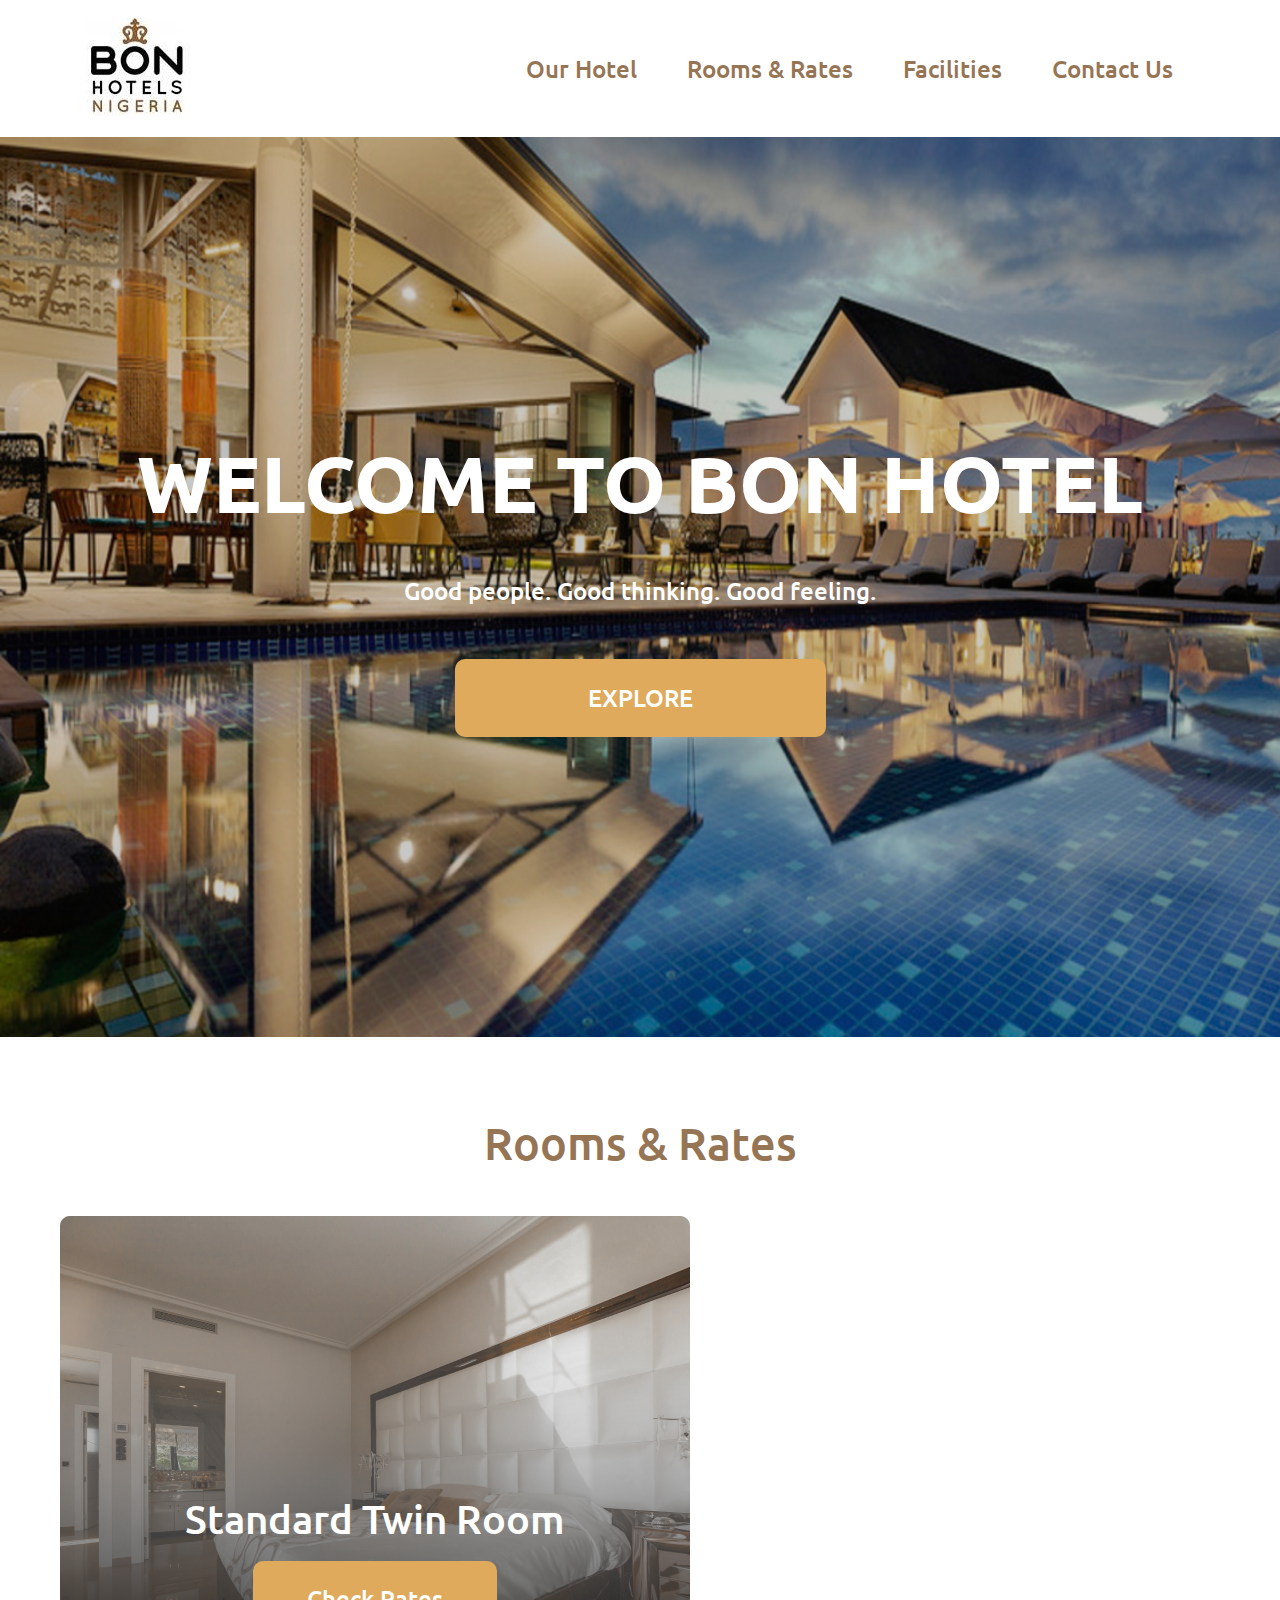
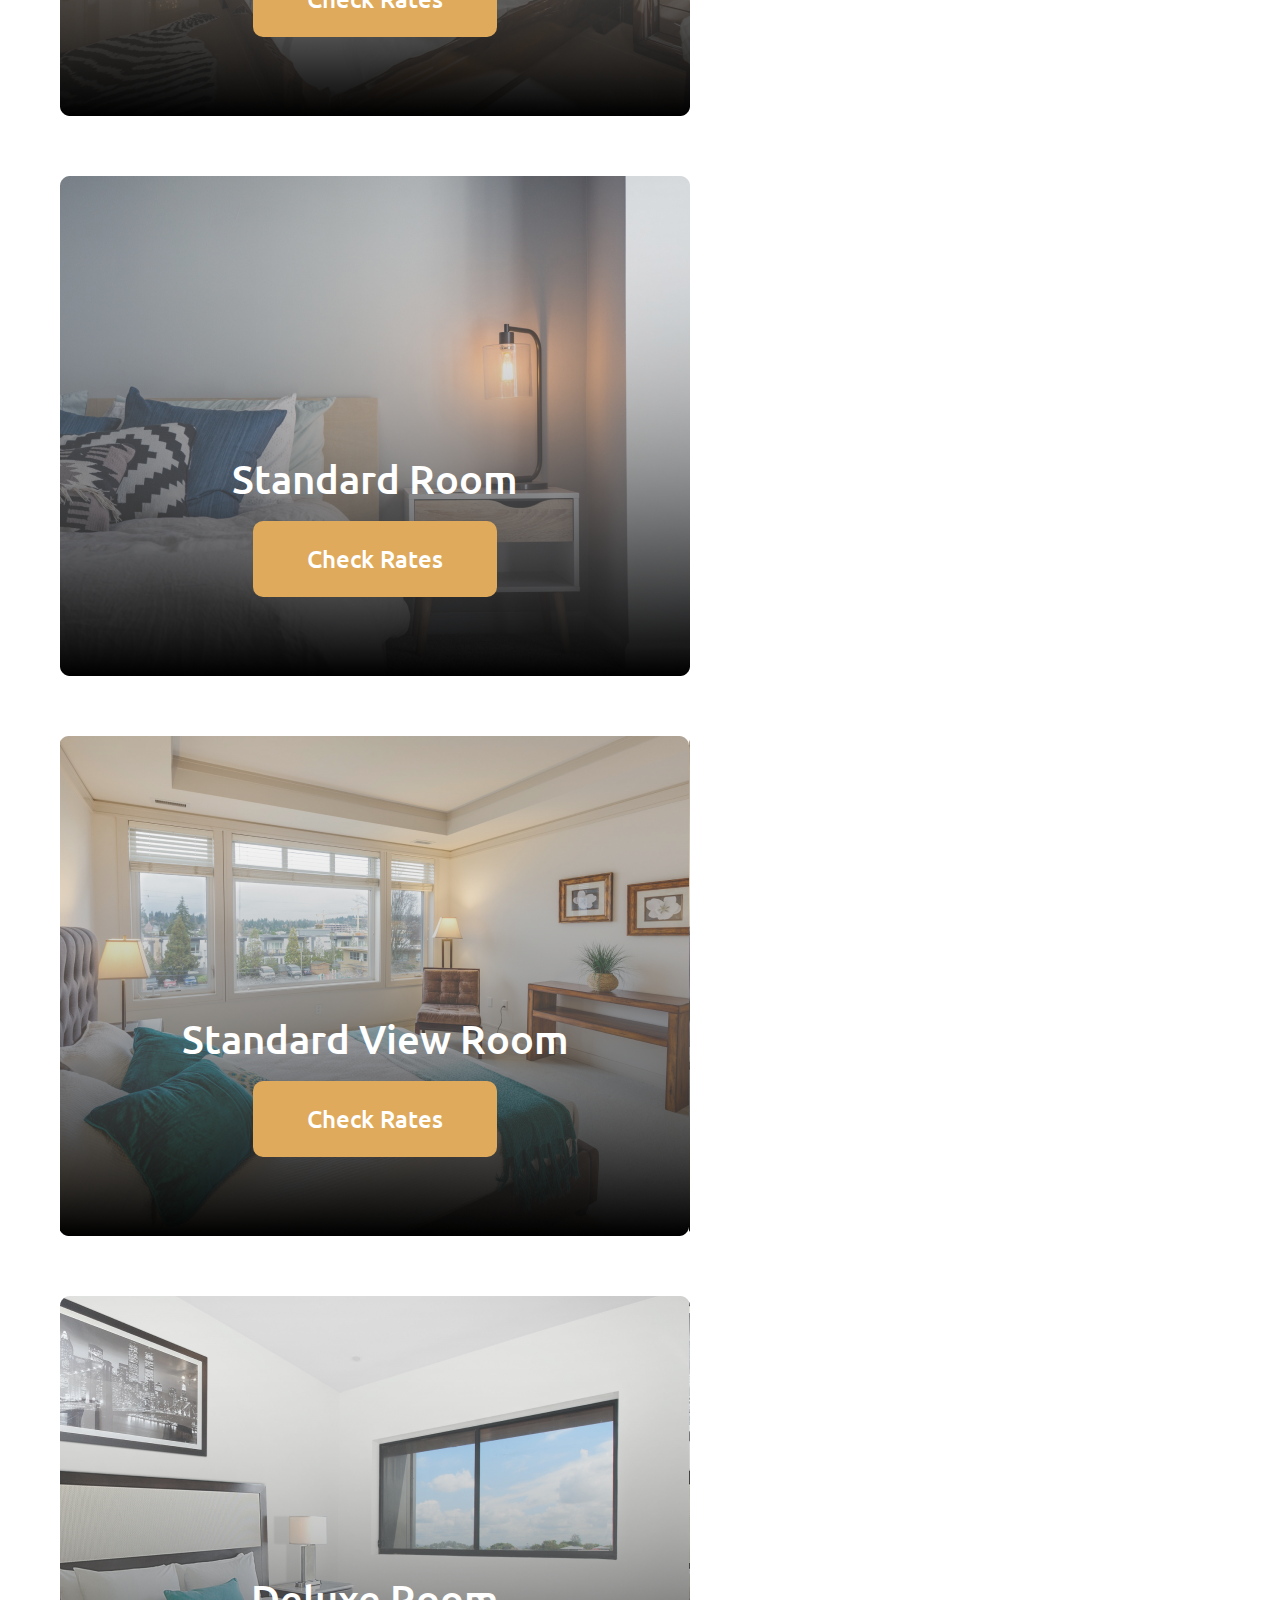
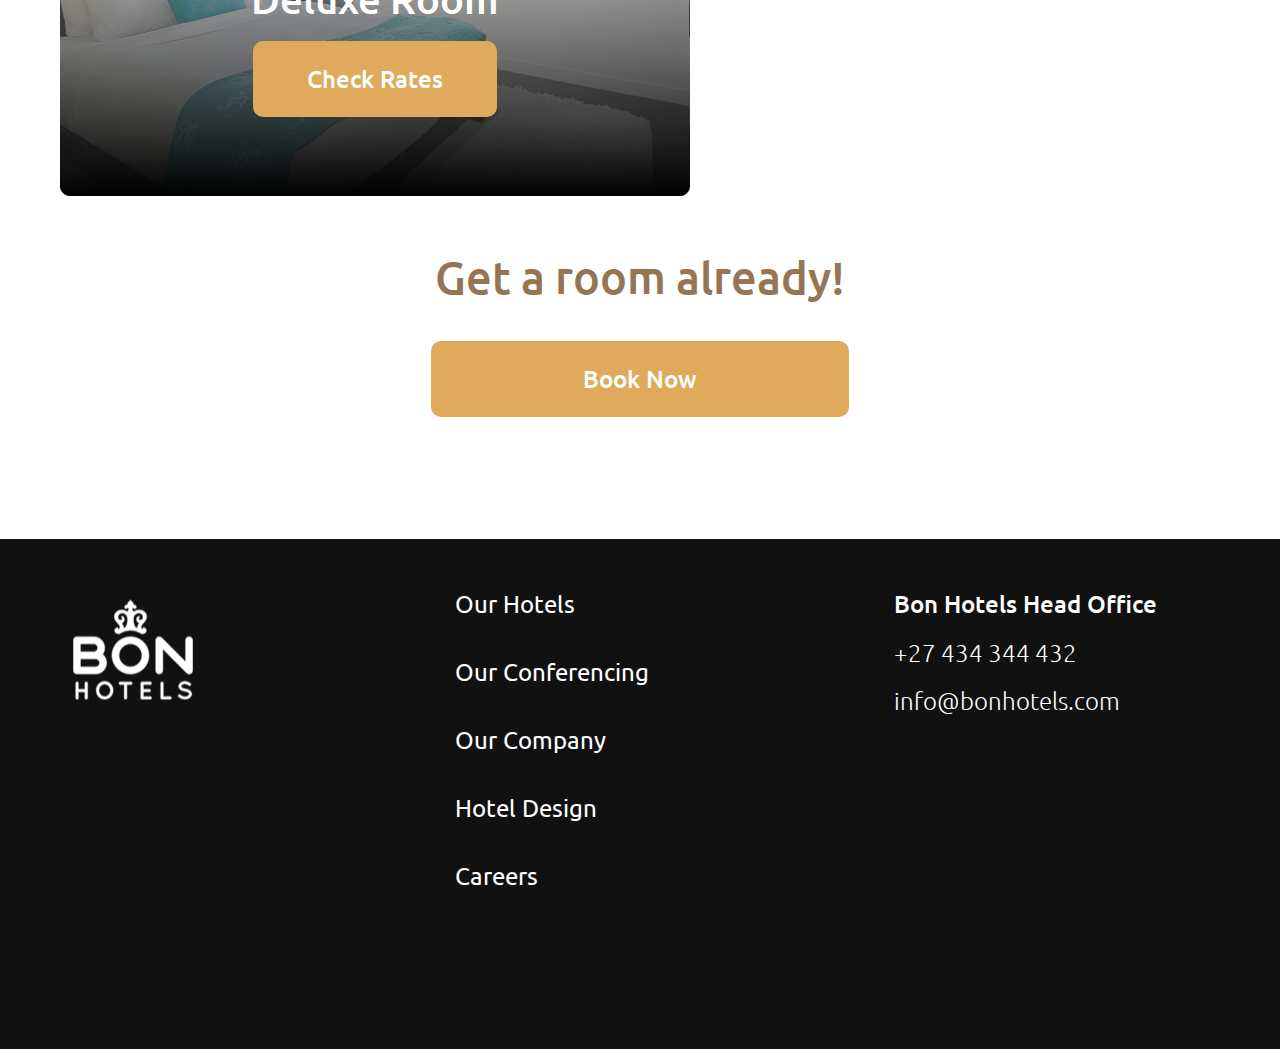
<file: index.html>
<!DOCTYPE html>
<html lang="en">
<head>
    <meta charset="UTF-8">
    <meta name="viewport" content="width=device-width, initial-scale=1.0">
    <link rel="stylesheet" href="style.css">
    <link rel="preconnect" href="https://fonts.googleapis.com">
    <link rel="preconnect" href="https://fonts.gstatic.com" crossorigin>
    <link href="https://fonts.googleapis.com/css2?family=Ubuntu:ital,wght@0,300;0,400;0,500;0,700;1,300;1,400;1,500;1,700&display=swap" rel="stylesheet">
    <title>Bon Hotels</title>
</head>
<body>
    <header>
        <div class="header-container">
            <img src="images/logo.svg" alt="logo">
            <nav class="header-navigation">
                <a href="#">Our Hotel</a>
                <a href="./newspage.html">Rooms & Rates</a>
                <a href="#">Facilities</a>
                <a href="#">Contact Us</a>
            </nav>
        </div>
    </header>
    <section class="first-section">
        <div class="first-section-content">
            <h1 class="title">WELCOME TO BON HOTEL</h1>
            <p class="section-text">Good people. Good thinking. Good feeling.</p>
            <a href="#" class="button">
                EXPLORE
            </a>
        </div>
    </section>
    <section class="second-section">
            <h2 class="second-section-title">Rooms & Rates</h2>
            <div class="cards">
                <div class="card-1">
                    <h3 class="card-title">Standard Twin Room</h3>
                    <div class="card-button">
                        <a href="#">Check Rates</a>
                    </div>
                </div>
                <div class="card-2">
                    <h3 class="card-title">Standard Room</h3>
                    <div class="card-button">
                        <a href="#">Check Rates</a>
                    </div>
                </div>
                <div class="card-3">
                    <h3 class="card-title">Standard View Room</h3>
                    <div class="card-button">
                        <a href="#">Check Rates</a>
                    </div>
                </div>
                <div class="card-4">
                    <h3 class="card-title">Deluxe Room</h3>
                    <div class="card-button">
                        <a href="#">Check Rates</a>
                    </div>
                </div>
            </div>
    </section>
    <section class="third-section">
        <h2 class="third-section-title">Get a room already!</h2>
        <div class="third-section-button">
            <a href="#">Book Now</a>
        </div>
    </section>
    <footer>
        <div class="footer-container">
            <img src="images/footer-logo.png" alt="logo">
            <nav class="footer-navigation">
                <a href="#">Our Hotels</a>
                <a href="#">Our Conferencing</a>
                <a href="#">Our Company</a>
                <a href="#">Hotel Design</a>
                <a href="#">Careers</a>
            </nav>
            <div class="footer-contact-info">
                <p class="contact-text-1">Bon Hotels Head Office</p>
                <p class="contact-text-2">+27 434 344 432</p>
                <p class="contact-text-2">info@bonhotels.com</p>
            </div>
        </div>
    </footer>
</body>
</html>
</file>
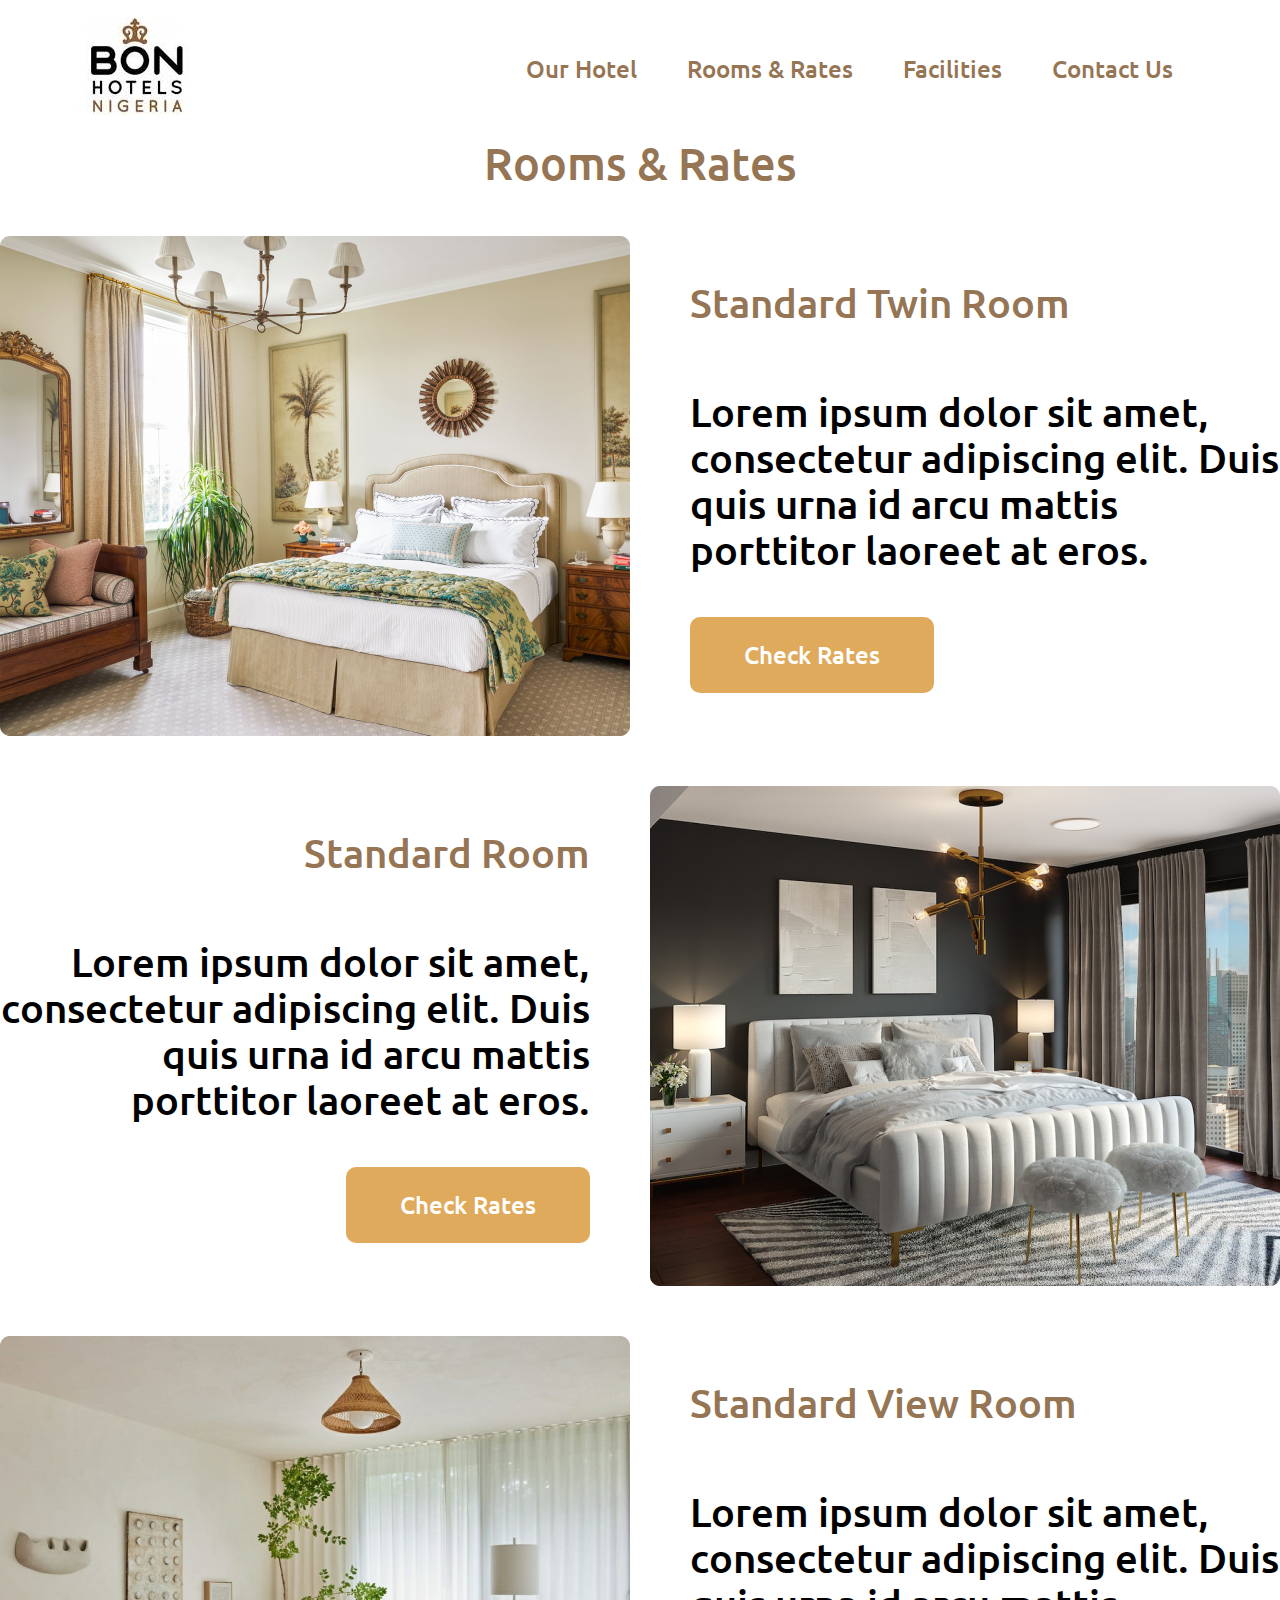
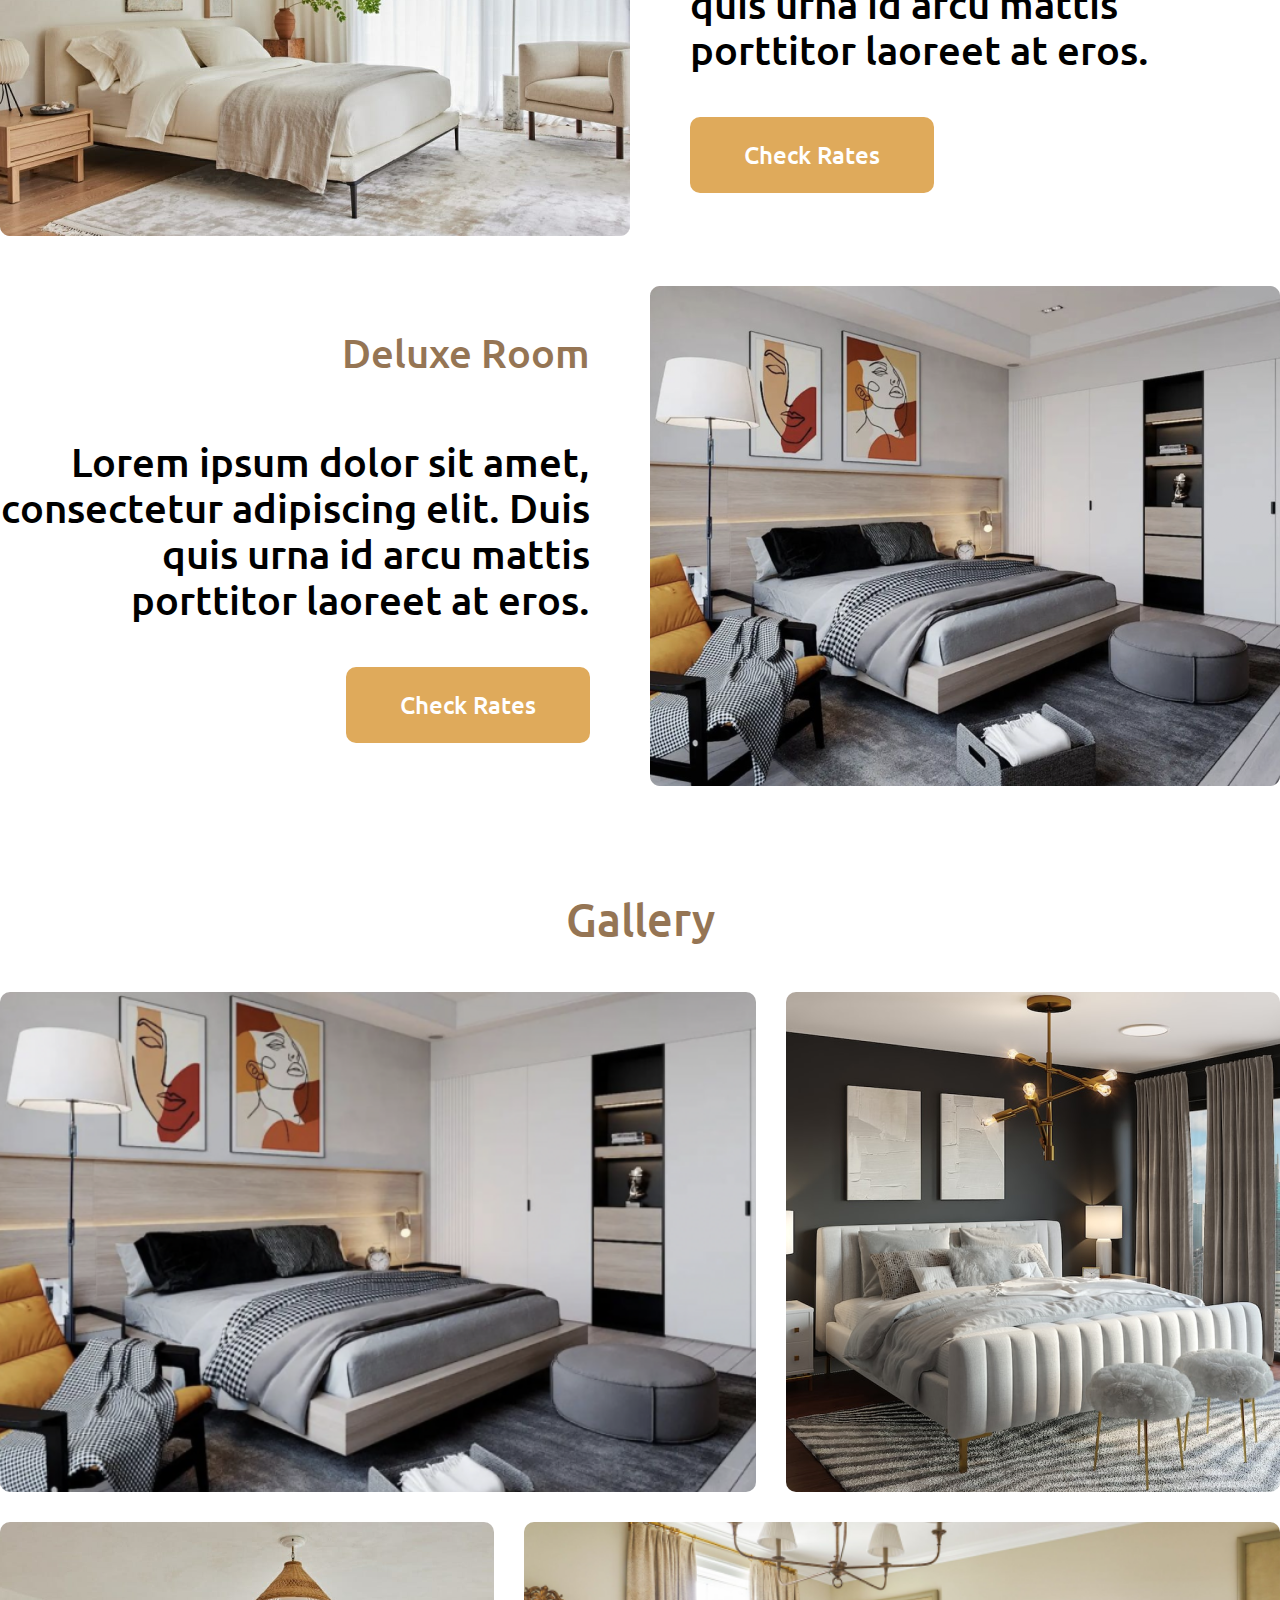
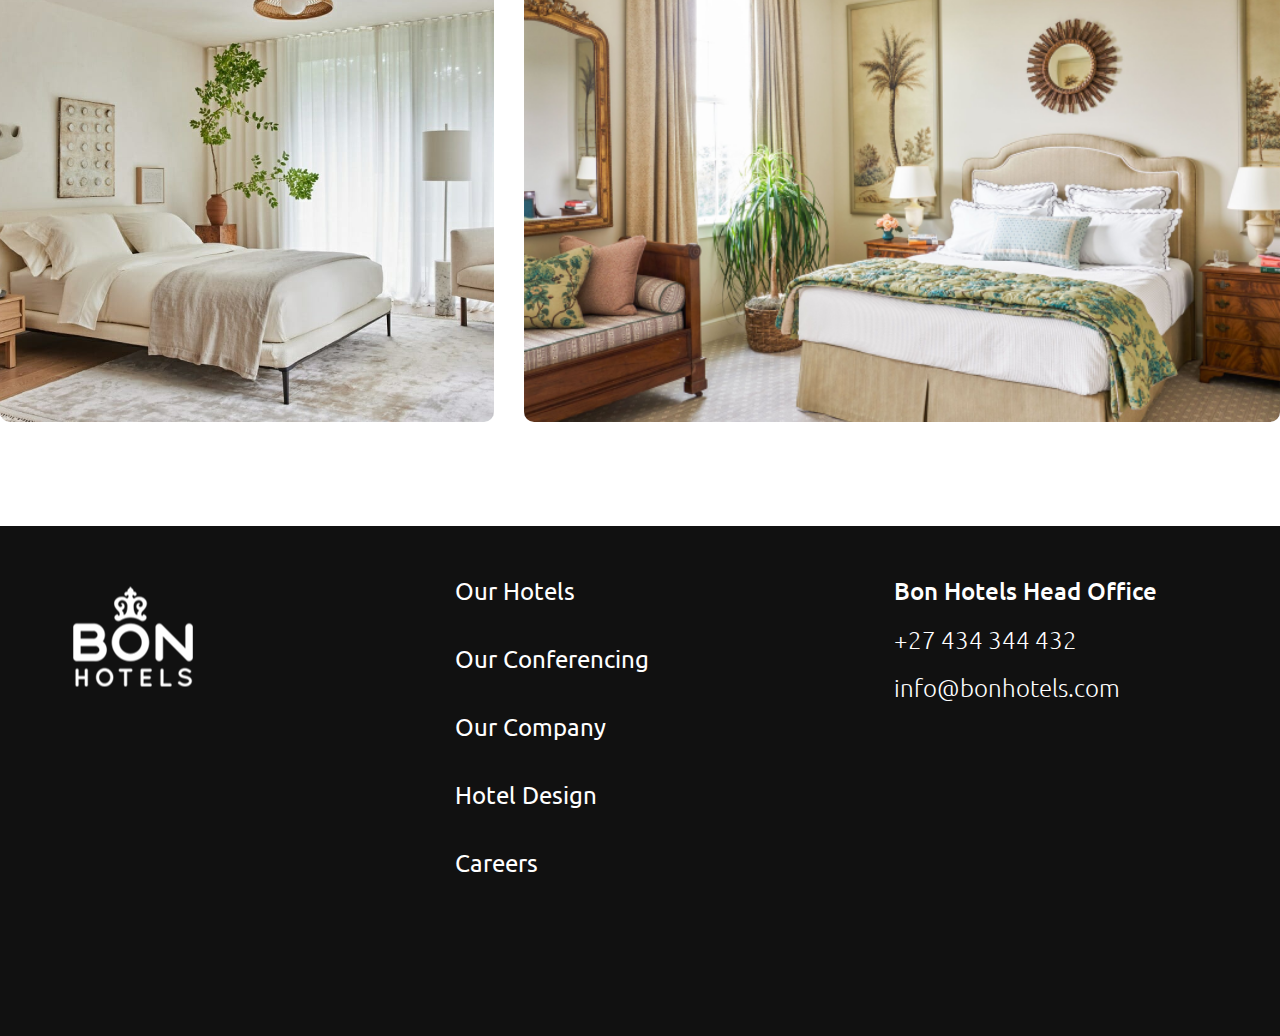
<file: newspage.html>
<!DOCTYPE html>
<html lang="en">
<head>
    <meta charset="UTF-8">
    <meta name="viewport" content="width=device-width, initial-scale=1.0">
    <link rel="stylesheet" href="style.css">
    <link rel="preconnect" href="https://fonts.googleapis.com">
    <link rel="preconnect" href="https://fonts.gstatic.com" crossorigin>
    <link href="https://fonts.googleapis.com/css2?family=Ubuntu:ital,wght@0,300;0,400;0,500;0,700;1,300;1,400;1,500;1,700&display=swap" rel="stylesheet">
    <title>Bon Hotels</title>
</head>
<body>
    <header>
        <div class="header-container">
            <img src="images/logo.svg" alt="logo">
            <nav class="header-navigation">
                <a href="#">Our Hotel</a>
                <a href="#">Rooms & Rates</a>
                <a href="#">Facilities</a>
                <a href="#">Contact Us</a>
            </nav>
        </div>
    </header>
    <section class="second-section">
        <h2 class="second-section-title">Rooms & Rates</h2>    
        <div class="news-cards">
            <div class="newscard">
                <img src="images/rooms-rates-1.png" alt="IMG">
                <div class="newscard-description">
                    <h2 class="card-title">Standard Twin Room</h2>
                    <p class="newscard-title">Lorem ipsum dolor sit amet, consectetur adipiscing elit. Duis quis urna id arcu mattis porttitor laoreet at eros.</p>
                    <div class="card-button">
                        <a href="#">
                            Check Rates
                        </a>
                    </div>
                </div>
            </div>
            <div class="newscard">
                <img src="images/rooms-rates-2.png" alt="IMG">
                <div class="newscard-description">
                    <h2 class="card-title">Standard Room</h2>
                    <p class="newscard-title">Lorem ipsum dolor sit amet, consectetur adipiscing elit. Duis quis urna id arcu mattis porttitor laoreet at eros.</p>
                    <div class="card-button">
                        <a href="#">
                            Check Rates
                        </a>
                    </div>
                </div>
            </div>
            <div class="newscard">
                <img src="images/rooms-rates-3.png" alt="IMG">
                <div class="newscard-description">
                    <h2 class="card-title">Standard View Room</h2>
                    <p class="newscard-title">Lorem ipsum dolor sit amet, consectetur adipiscing elit. Duis quis urna id arcu mattis porttitor laoreet at eros.</p>
                    <div class="card-button">
                        <a href="#">
                            Check Rates
                        </a>
                    </div>
                </div>
            </div>
            <div class="newscard">
                <img src="images/rooms-rates-4.png" alt="IMG">
                <div class="newscard-description">
                    <h2 class="card-title">Deluxe Room</h2>
                    <p class="newscard-title">Lorem ipsum dolor sit amet, consectetur adipiscing elit. Duis quis urna id arcu mattis porttitor laoreet at eros.</p>
                    <div class="card-button">
                        <a href="#">
                            Check Rates
                        </a>
                    </div>
                </div>
            </div>
        </div>
    </section>
    <section class="second-section">
        <h2 class="second-section-title">Gallery</h2>
        <div class="gallery">
            <img src="images/rooms-rates-4.png" alt="img">
            <img src="images/rooms-rates-2.png" alt="img">
            <img src="images/rooms-rates-3.png" alt="img">
            <img src="images/rooms-rates-1.png" alt="img">
        </div>
    </section>
    <footer>
        <div class="footer-container">
            <img src="images/footer-logo.png" alt="logo">
            <nav class="footer-navigation">
                <a href="#">Our Hotels</a>
                <a href="#">Our Conferencing</a>
                <a href="#">Our Company</a>
                <a href="#">Hotel Design</a>
                <a href="#">Careers</a>
            </nav>
            <div class="footer-contact-info">
                <p class="contact-text-1">Bon Hotels Head Office</p>
                <p class="contact-text-2">+27 434 344 432</p>
                <p class="contact-text-2">info@bonhotels.com</p>
            </div>
        </div>
    </footer>
</body>
</html>
</file>
<file: style.css>
* {
    margin: 0;
    padding: 0;
    box-sizing: border-box;
}

.header-container {
    max-width: 1440px;
    margin: 0 auto;
    display: flex;
    align-items: center;
    justify-content: space-between;
    padding: 18px 107px 18px 62px;
}

.header-navigation {
    font-family: "Ubuntu", sans-serif ;
    font-weight: 500;
    font-size: 24px;
    line-height: 25px;
    display: flex;
    gap: 50px;
}

.header-navigation a {
    text-decoration: none;
    color: #957554;
}

.header-navigation a:hover {
    color: #000;
}

.first-section {
    background-image: url(images/section-cover.png);
    height: 100vh;
    background-repeat: no-repeat;
    background-size: cover;
    margin-bottom: 80px;
}

.first-section-content {
    display: flex;
    flex-direction: column;
    height: 100%;
    align-items: center;
    justify-content: center;
}

.title {
    margin-bottom: 48px;
    font-family: Ubuntu, sans-serif;
    font-size: 80px;
    font-weight: 700;
    line-height: 92px;
    letter-spacing: 0em;
    text-align: left;
    color: #FFFFFF;

}

.section-text {
    margin-bottom: 54px;
    font-family: Ubuntu, sans-serif;
    font-size: 24px;
    font-weight: 500;
    line-height: 28px;
    color: #FFFFFF;

}

.button { 
    font-family: Ubuntu, sans-serif;
    font-size: 24px;
    font-weight: 500;
    line-height: 28px;
    letter-spacing: 0em;
    text-align: left;
    text-decoration: none;
    color: #FFFFFF;
    background-color: #DFAA5B;
    padding: 25px 133px;
    border-radius: 10px;
}

.second-section {
    max-width: 1440px;
    margin: 0 auto;
    display: flex;
    flex-direction: column;
}

.second-section-title { 
    font-family: Ubuntu;
    font-size: 45px;
    font-weight: 500;
    line-height: 52px;
    letter-spacing: 0em;
    text-align: center;
    color: #957554;
    margin-bottom: 47px;
}

.card-1 {
    background-image: url(images/room-1.png);
    width: 630px;
    height: 500px;
    display: flex;
    flex-direction: column;
    justify-content: center;
    align-items: center;
    padding-top: 200px;
}

.card-title {
    font-family: Ubuntu, sans-serif;
    font-size: 40px;
    font-weight: 500;
    line-height: 46px;
    letter-spacing: 0em;
    color: #FFFFFF;
    margin-bottom: 19px;
}

.card-button {
    background-color: #DFAA5B;
    padding: 10px 15px;
    width: 244px;
    height: 76px;
    border-radius: 10px;
    display: flex;
    justify-content: center;
    align-items: center;
}

.card-button > a {
    text-decoration: none;
    font-family: Ubuntu, sans-serif;
    font-size: 24px;
    font-weight: 500;
    line-height: 28px;
    color: #FFFFFF;
}

.card-2 {
    background-image: url(images/room-2.png);
    width: 630px;
    height: 500px;
    display: flex;
    flex-direction: column;
    justify-content: center;
    align-items: center;
    padding-top: 200px;
}

.card-3 {
    background-image: url(images/room-3.png);
    width: 630px;
    height: 500px;
    display: flex;
    flex-direction: column;
    justify-content: center;
    align-items: center;
    padding-top: 200px;
}

.card-4 {
    background-image: url(images/room-4.png);
    width: 630px;
    height: 500px;
    display: flex;
    flex-direction: column;
    justify-content: center;
    align-items: center;
    padding-top: 200px;
}

.cards {
    display: flex;
    flex-wrap: wrap;
    gap: 60px;
    margin: 0px 60px 55px 60px;
}

.third-section {
    max-width: 1440px;
    margin: 0 auto;
    display: flex;
    flex-direction: column;
    align-items: center;
    margin-bottom: 122px;
}

.third-section-title {
    font-family: Ubuntu;
    font-size: 45px;
    font-weight: 500;
    line-height: 52px;
    letter-spacing: 0em;
    text-align: center;
    color: #957554;
    margin-bottom: 38px;
}

.third-section-button {
    width: 418px;
    height: 76px;
    display: flex;
    justify-content: center;
    align-items: center;
    background-color: #DFAA5B;
    border-radius: 10px;
}

.third-section-button > a {
    text-decoration: none;
    font-family: Ubuntu, sans-serif;
    font-size: 24px;
    font-weight: 500;
    line-height: 28px;
    color: #FFFFFF;
}

footer {
    background-color: #111111;
}

.footer-container {
    max-width: 1440px;
    margin: 0 auto; 
    display: flex;
    justify-content: space-between;
    padding: 51px 123px 159px 55px;
}

.footer-container > img {
    width: 154px;
    height: 126px;
}

.footer-navigation {
    display: flex;
    flex-direction: column;
    gap: 40px;
}

.footer-navigation > a {
    font-family: Ubuntu;
    font-size: 24px;
    font-weight: 400;
    line-height: 28px;
    letter-spacing: 0em;
    text-align: left;
    text-decoration: none;
    color: #FFFFFF;
}

.footer-contact-info {
    display: flex;
    flex-direction: column;
    width: 263px;
    height: 83px;
    gap: 20px;
}

.contact-text-1 {
    font-family: Ubuntu;
    font-size: 24px;
    font-weight: 500;
    line-height: 28px;
    letter-spacing: 0em;
    text-align: left;
    color: #FFFFFF;
}

.contact-text-2 {
    font-family: Ubuntu;
    font-size: 24px;
    font-weight: 300;
    line-height: 28px;
    letter-spacing: 0em;
    text-align: left;
    color: #FFFFFF;
}

.news-cards {
    display: flex;
    flex-direction: column;
    gap: 50px;
    margin-bottom: 107px;
}

.newscard {
    display: flex;
    gap: 60px;
    margin: 0 auto;
}

.newscard-description {
    display: flex;
    flex-direction: column;
    justify-content: center;
    gap: 44px;
}

.newscard-description  .card-title {
    color: #957554;
}

.newscard-title {
    font-family: Ubuntu;
    font-size: 40px;
    font-weight: 500;
    line-height: 46px;
    letter-spacing: 0em;
    text-align: left;
    color: #000;
}

.newscard:nth-child(2n) img {
    order: 1;
}

.newscard:nth-child(2n) .newscard-description {
    align-items: end;
}

.newscard:nth-child(2n) .newscard-description p {
    text-align: right;
}

.gallery {
    display: grid;
    grid-template-columns: repeat(5, 1fr);
    grid-template-rows: repeat(2, 500px);
    gap: 30px;
    margin-bottom: 104px;
}

.gallery img {
    width: 100%;
    height: 100%;
    object-fit: cover;
    border-radius: 10px;
}

.gallery img:first-child {
    grid-area: 1/1/2/4;
}

.gallery img:nth-child(2) {
    grid-area: 1/4/2/6;
}

.gallery img:nth-child(3) {
    grid-area: 2/1/3/3;
}

.gallery img:nth-child(4) {
    grid-area: 2/3/3/6;
}
</file>
